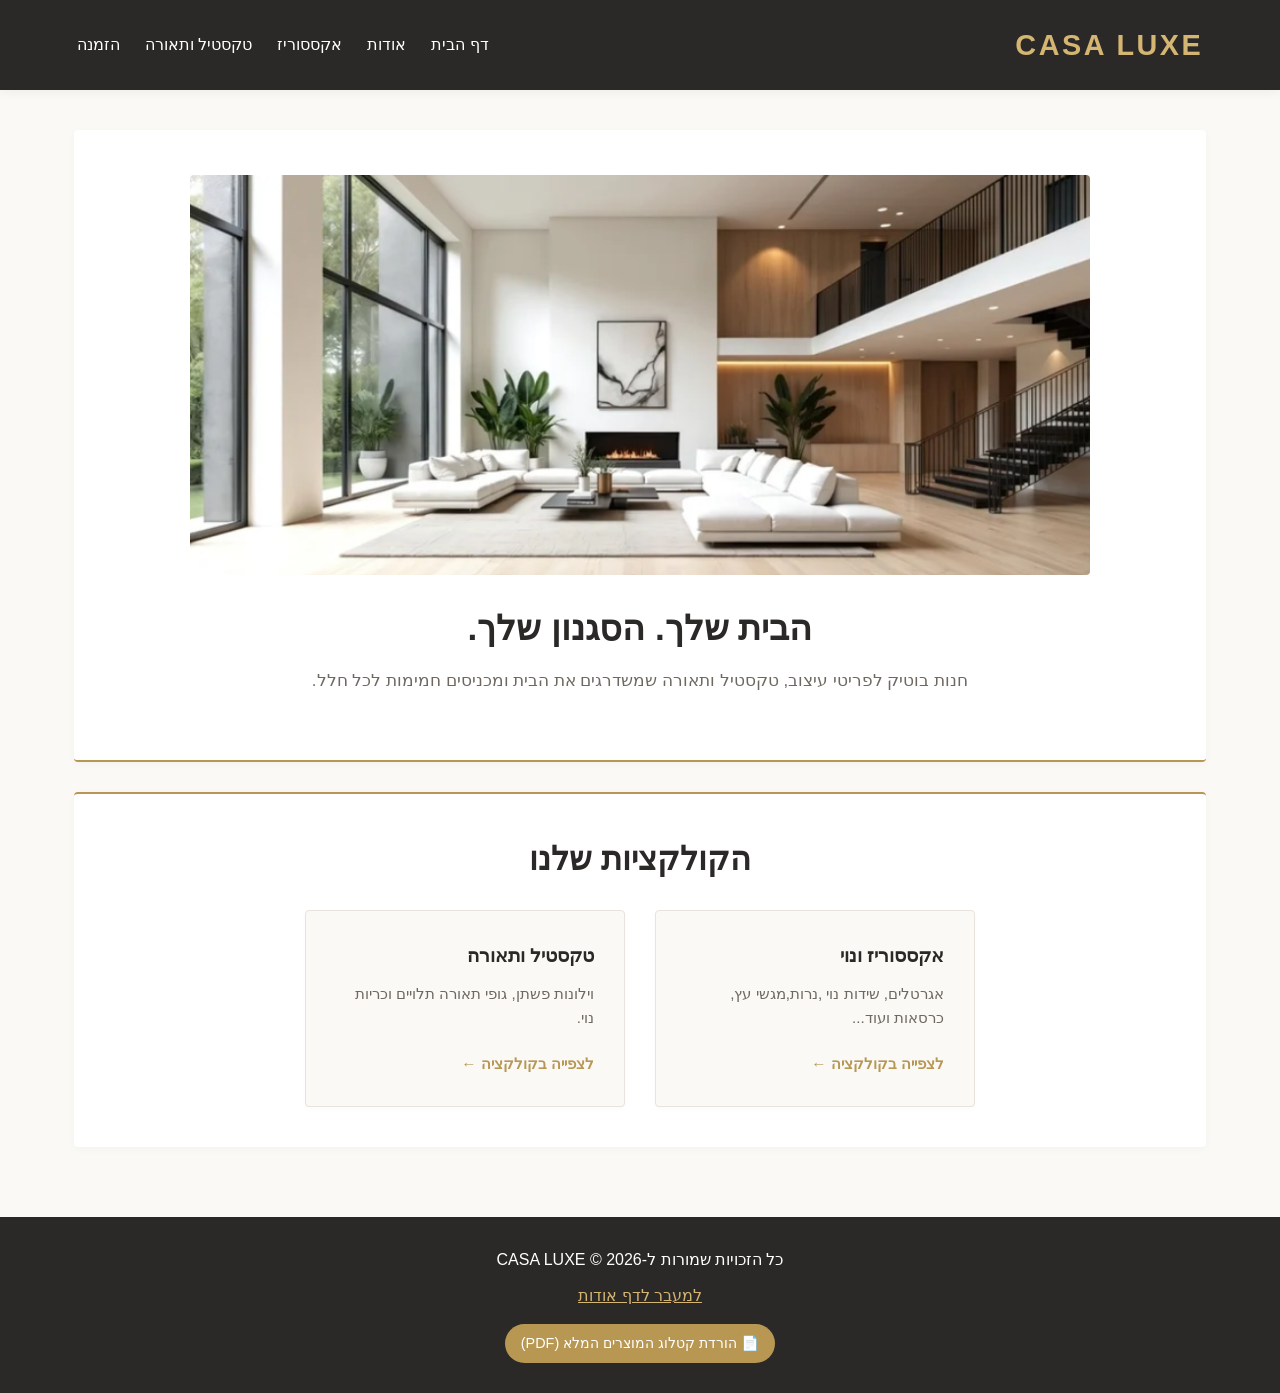
<file: index.html>
<!DOCTYPE html>
<html lang="he" dir="rtl">
<head>
    
    <meta charset="UTF-8">
    <meta name="viewport" content="width=device-width, initial-scale=1.0">
    <title>CASA LUXE - עיצוב הבית</title>
    <link rel="stylesheet" href="css/style.css">
    <link rel="icon" type="image/jpeg" href="assets/files/images/Icon.jpg" >

</head>
<body>
    <header>
        <div class="logo">
            <a href="index.html">CASA LUXE</a>
        </div>
      <button class="hamburger" id="hamburger-btn" aria-label="תפריט ניווט">
            <span></span>
            <span></span>
            <span></span>
        </button>
        <nav id="nav-menu" class="nav-menu">
            <ul>
                <li><a href="index.html">דף הבית</a></li>
                <li><a href="pages/about.html">אודות</a></li>
                <li><a href="pages/accessories.html">אקססוריז</a></li>
                <li><a href="pages/textile-lighting.html">טקסטיל ותאורה</a></li>
                <li><a href="pages/order.html">הזמנה</a></li>
            </ul>
        </nav>
    </header>

    <main>
       <section class="hero-banner">
    <div class="hero-image-container">
        <img src="assets/files/images/livingroom.png" alt="CASA LUXE עיצוב הבית" class="hero-img" usemap="#home-map">  
        <map name="home-map">
            <area shape="rect" coords="200,0,700,180" href="pages/textile-lighting.html" alt="טקסטיל ותאורה">
            <area shape="rect" coords="100,180,800,400" href="pages/accessories.html" alt="אקססוריז ונוי">
        </map>
    </div>
    <div class="hero-content">
        <h1>הבית שלך. הסגנון שלך.</h1>
        <p>חנות בוטיק לפריטי עיצוב, טקסטיל ותאורה שמשדרגים את הבית ומכניסים חמימות לכל חלל.</p>
    </div>
</section>

        <section class="featured-categories">
            <h2>הקולקציות שלנו</h2>
            <div class="categories-grid">
                <article class="category-card">
                    <h3>אקססוריז ונוי</h3>
                    <p>אגרטלים, שידות נוי ,נרות,מגשי עץ, כרסאות ועוד...</p>
                    <a href="pages/accessories.html" class="link-btn">לצפייה בקולקציה &larr;</a>
                </article>
                <article class="category-card">
                    <h3>טקסטיל ותאורה</h3>
                    <p>וילונות פשתן, גופי תאורה תלויים וכריות נוי.</p>
                    <a href="pages/textile-lighting.html" class="link-btn">לצפייה בקולקציה &larr;</a>
                </article>
            </div>
        </section>
    </main>
<footer>
        <p>כל הזכויות שמורות ל-CASA LUXE &copy; 2026</p>
        <p><a href="pages/about.html">למעבר לדף אודות</a></p>
        <p>
            <a href="assets/files/catelog.pdf" download target="_blank" class="catalog-link">📄 הורדת קטלוג המוצרים המלא (PDF)</a>
        </p>
    </footer>
<script>
        const hamburgerBtn = document.getElementById('hamburger-btn');
        const navMenu = document.getElementById('nav-menu');

        hamburgerBtn.addEventListener('click', () => {
            navMenu.classList.toggle('active');
        });
    </script>
</body>
</html>
</file>
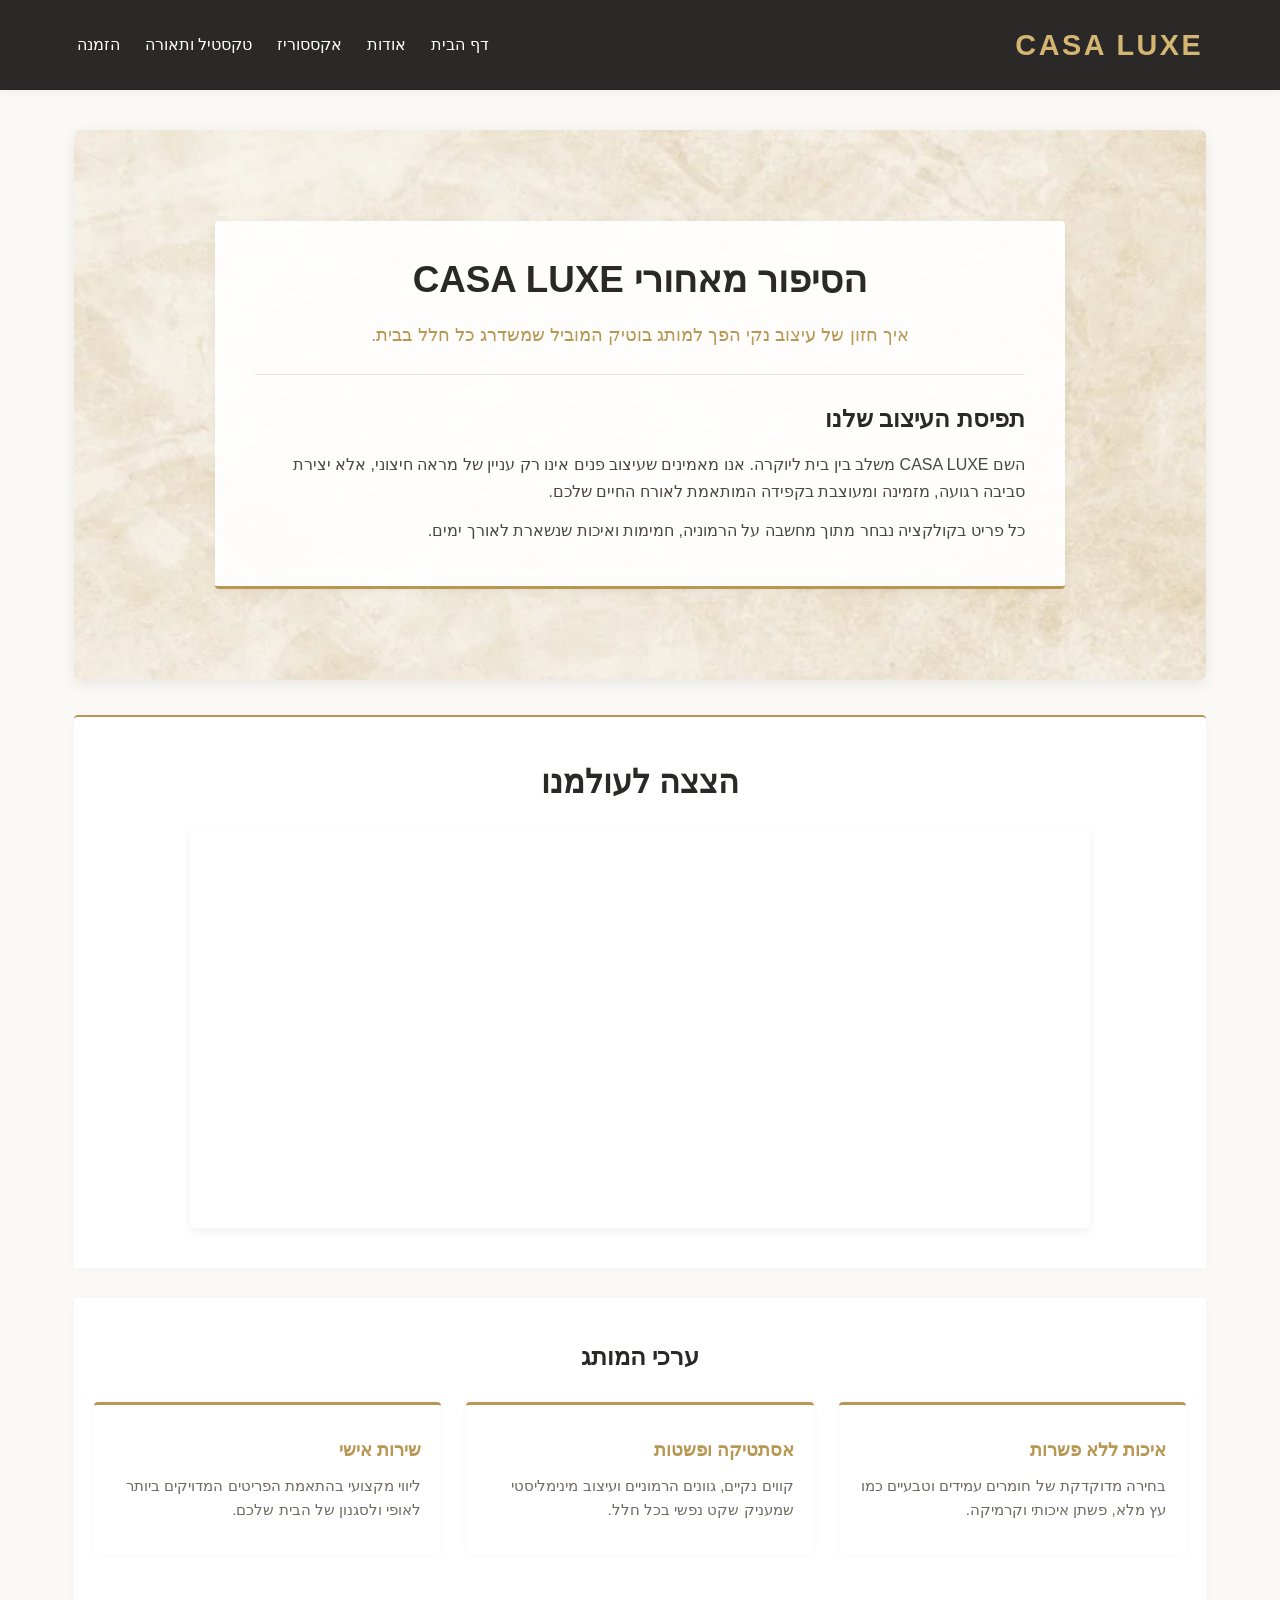
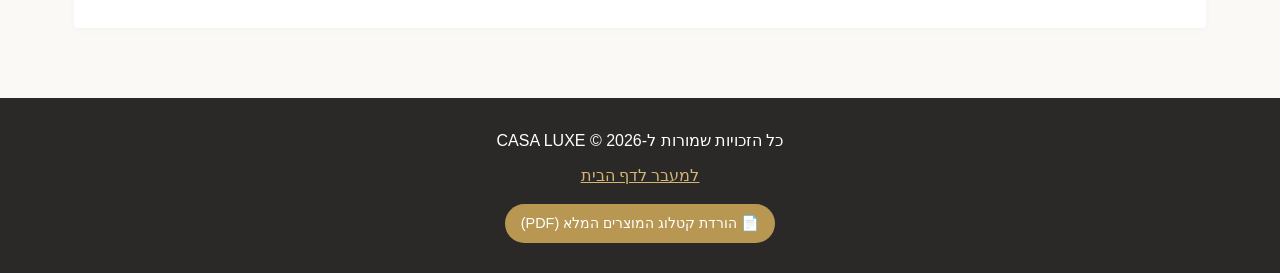
<file: pages/about.html>
<!DOCTYPE html>
<html lang="he" dir="rtl">
<head>
    <meta charset="UTF-8">
    <meta name="viewport" content="width=device-width, initial-scale=1.0">
    <title>CASA LUXE - אודות המותג</title>
    <link rel="stylesheet" href="../css/style.css">
    <link rel="stylesheet" href="../css/about.css">
    <link rel="icon" type="image/jpeg" href="../assets/files/images/Icon.jpg">
</head>
<body>

    <header>
        <div class="logo">
            <a href="../index.html">CASA LUXE</a>
        </div>
        <button class="hamburger" id="hamburger-btn" aria-label="תפריט ניווט">
            <span></span>
            <span></span>
            <span></span>
        </button>
        <nav id="nav-menu" class="nav-menu">
            <ul>
                <li><a href="../index.html">דף הבית</a></li>
                <li><a href="about.html">אודות</a></li>
                <li><a href="accessories.html">אקססוריז</a></li>
                <li><a href="textile-lighting.html">טקסטיל ותאורה</a></li>
                <li><a href="order.html">הזמנה</a></li>
            </ul>
        </nav>
    </header>

    <main>
        <section class="about-hero-bg">
            <div class="about-hero-overlay">
                <h1>הסיפור מאחורי CASA LUXE</h1>
                <p class="subtitle">איך חזון של עיצוב נקי הפך למותג בוטיק המוביל שמשדרג כל חלל בבית.</p>
                <div class="about-hero-text">
                    <h2>תפיסת העיצוב שלנו</h2>
                    <p>השם CASA LUXE משלב בין בית ליוקרה. אנו מאמינים שעיצוב פנים אינו רק עניין של מראה חיצוני, אלא יצירת סביבה רגועה, מזמינה ומעוצבת בקפידה המותאמת לאורח החיים שלכם.</p>
                    <p>כל פריט בקולקציה נבחר מתוך מחשבה על הרמוניה, חמימות ואיכות שנשארת לאורך ימים.</p>
                </div>
            </div>
        </section>

        <section class="about-video-section">
            <h2>הצצה לעולמנו</h2>
            <div class="about-video-container">
                <video autoplay muted loop playsinline class="about-vid">
                    <source src="../assets/files/video.mp4" type="video/mp4">
                </video>
            </div>
        </section>
        <section class="about-values-section">
            <h2>ערכי המותג</h2>
            <div class="values-grid">
                <article class="value-card">
                    <h3>איכות ללא פשרות</h3>
                    <p>בחירה מדוקדקת של חומרים עמידים וטבעיים כמו עץ מלא, פשתן איכותי וקרמיקה.</p>
                </article>
                <article class="value-card">
                    <h3>אסתטיקה ופשטות</h3>
                    <p>קווים נקיים, גוונים הרמוניים ועיצוב מינימליסטי שמעניק שקט נפשי בכל חלל.</p>
                </article>
                <article class="value-card">
                    <h3>שירות אישי</h3>
                    <p>ליווי מקצועי בהתאמת הפריטים המדויקים ביותר לאופי ולסגנון של הבית שלכם.</p>
                </article>
            </div>
        </section>
    </main>

   <footer>
        <p>כל הזכויות שמורות ל-CASA LUXE &copy; 2026</p>
        <p><a href="../index.html">למעבר לדף הבית</a></p>
        <p>
            <a href="../assets/files/catelog.pdf" download target="_blank" class="catalog-link">📄 הורדת קטלוג המוצרים המלא (PDF)</a>
        </p>
    </footer>
<script>
        const hamburgerBtn = document.getElementById('hamburger-btn');
        const navMenu = document.getElementById('nav-menu');

        hamburgerBtn.addEventListener('click', () => {
            navMenu.classList.toggle('active');
        });
    </script>
</body>
</html>
</file>
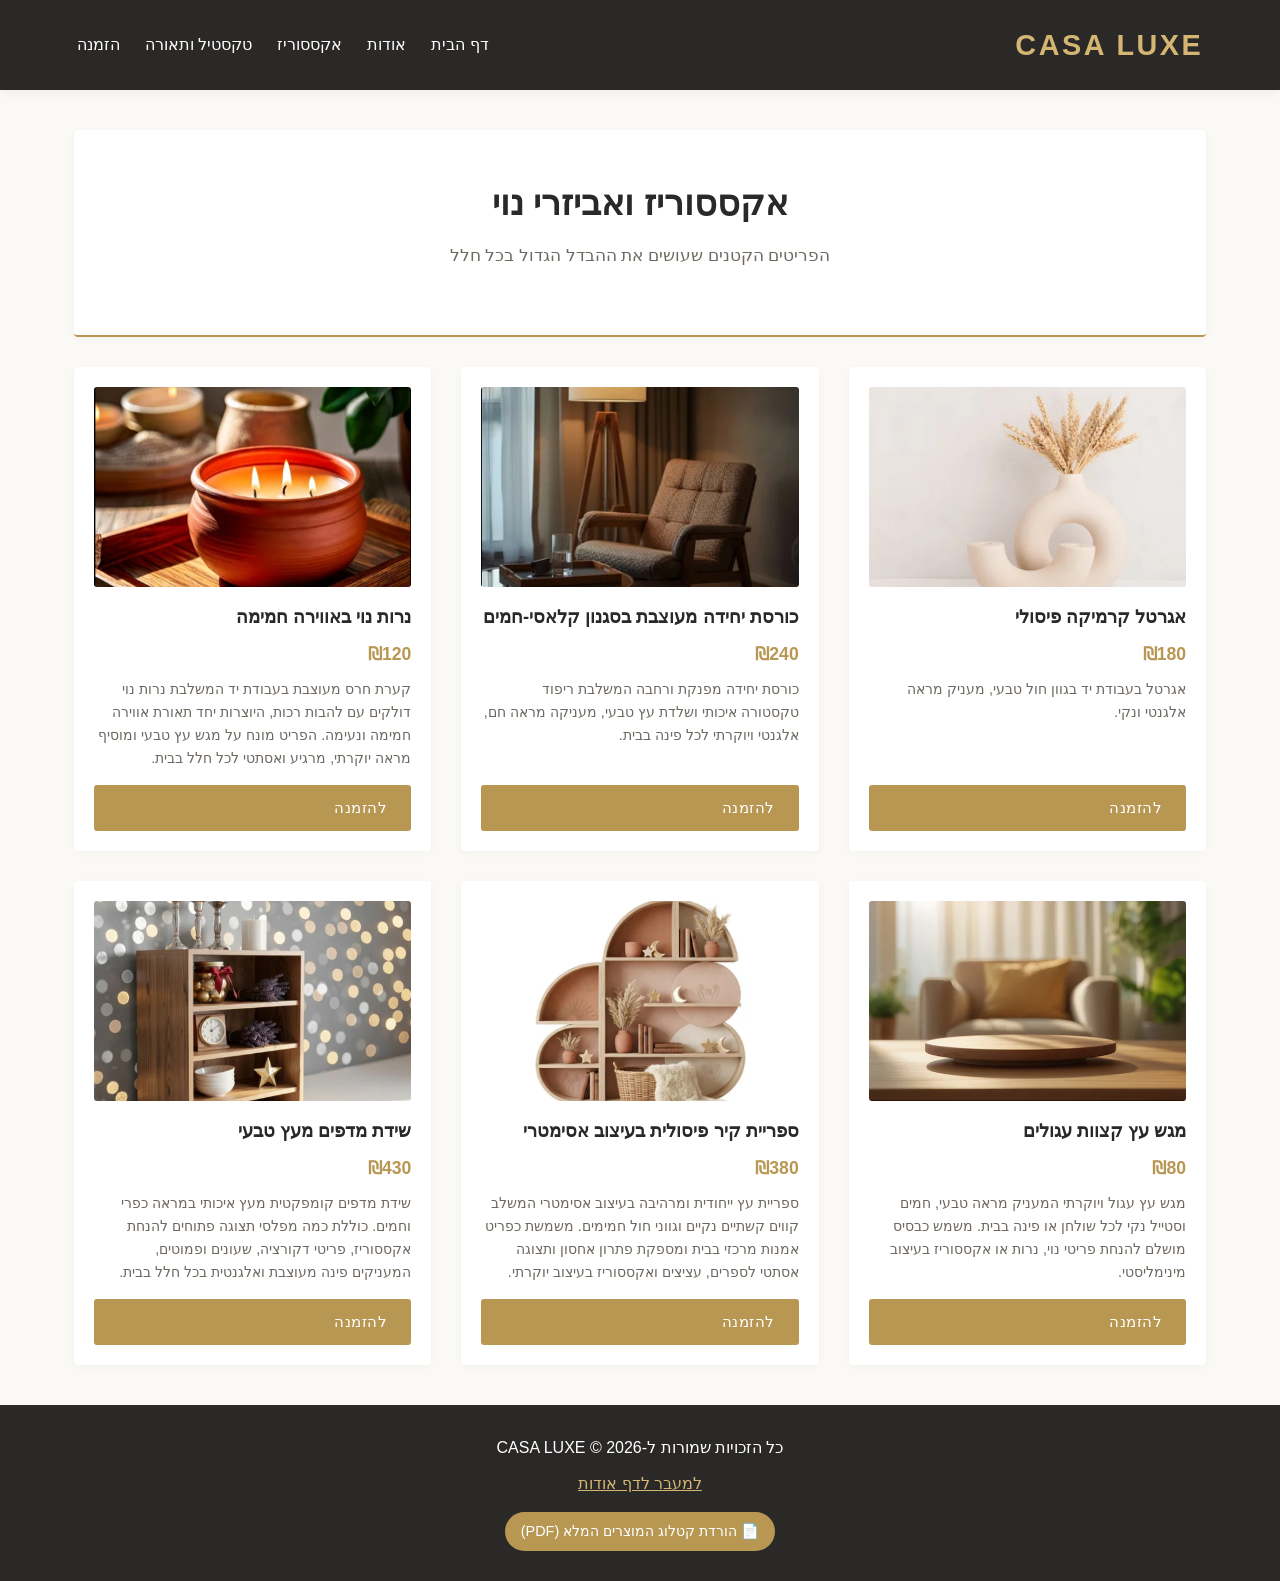
<file: pages/accessories.html>
<!DOCTYPE html>
<html lang="he" dir="rtl">
<head>
    <meta charset="UTF-8">
    <meta name="viewport" content="width=device-width, initial-scale=1.0">
    <title>CASA LUXE - אקססוריז ואביזרי נוי</title>
    <link rel="stylesheet" href="../css/style.css">
        <link rel="icon" type="image/jpeg" href="../assets/files/images/Icon.jpg">

</head>
<body>

    <header>
        <div class="logo">
            <a href="../index.html">CASA LUXE</a>
        </div>
        <button class="hamburger" id="hamburger-btn" aria-label="תפריט ניווט">
            <span></span>
            <span></span>
            <span></span>
        </button>
        <nav id="nav-menu" class="nav-menu">
            <ul>
                <li><a href="../index.html">דף הבית</a></li>
                <li><a href="about.html">אודות</a></li>
                <li><a href="accessories.html">אקססוריז</a></li>
                <li><a href="textile-lighting.html">טקסטיל ותאורה</a></li>
                <li><a href="order.html">הזמנה</a></li>
            </ul>
        </nav>
    </header>

    <main>
        <section class="page-title">
            <h1>אקססוריז ואביזרי נוי</h1>
            <p>הפריטים הקטנים שעושים את ההבדל הגדול בכל חלל</p>
        </section>

       

        <section class="products-grid">
            
            <article class="card">
                <img src="../assets/files/images/vase1.png"" alt="אגרטל קרמיקה פיסולי">
                <h3>אגרטל קרמיקה פיסולי</h3>
                <p class="price">₪180</p>
                <p class="description">אגרטל בעבודת יד בגוון חול טבעי, מעניק מראה אלגנטי ונקי.</p>
                <a href="order.html" class="btn">להזמנה</a>
            </article>

            <article class="card">
                <img src="../assets/files/images/armchair.png" alt="כורסת יחידה מעוצבת בסגנון קלאסי-חמים">
                <h3>כורסת יחידה מעוצבת בסגנון קלאסי-חמים</h3>
                <p class="price">₪240</p>
                <p class="description">כורסת יחידה מפנקת ורחבה המשלבת ריפוד טקסטורה איכותי ושלדת עץ טבעי, מעניקה מראה חם, אלגנטי ויוקרתי לכל פינה בבית.</p>
                <a href="order.html" class="btn">להזמנה</a>
            </article>

            <article class="card">
                <img src="../assets/files/images/Decorative candles.png" alt="נרות נוי באווירה חמימה">
                <h3>נרות נוי באווירה חמימה</h3>
                <p class="price">₪120</p>
                <p class="description">קערת חרס מעוצבת בעבודת יד המשלבת נרות נוי דולקים עם להבות רכות, היוצרות יחד תאורת אווירה חמימה ונעימה. הפריט מונח על מגש עץ טבעי ומוסיף מראה יוקרתי, מרגיע ואסתטי לכל חלל בבית.</p>
                <a href="order.html" class="btn">להזמנה</a>
            </article>

               <article class="card">
                <img src="../assets/files/images/Wooden tray.png" alt="מגש עץ קצוות עגולים">
                <h3>מגש עץ קצוות עגולים</h3>
                <p class="price">₪80</p>
                <p class="description">מגש עץ עגול ויוקרתי המעניק מראה טבעי, חמים וסטייל נקי לכל שולחן או פינה בבית. משמש כבסיס מושלם להנחת פריטי נוי, נרות או אקססוריז בעיצוב מינימליסטי.</p>
                <a href="order.html" class="btn">להזמנה</a>
            </article>

              <article class="card">
                <img src="../assets/files/images/Wall-mounted bookcase.png" alt="ספריית קיר פיסולית בעיצוב אסימטרי">
                <h3>ספריית קיר פיסולית בעיצוב אסימטרי</h3>
                <p class="price">₪380</p>
                <p class="description">ספריית עץ ייחודית ומרהיבה בעיצוב אסימטרי המשלב קווים קשתיים נקיים וגווני חול חמימים. משמשת כפריט אמנות מרכזי בבית ומספקת פתרון אחסון ותצוגה אסתטי לספרים, עציצים ואקססוריז בעיצוב יוקרתי.</p>
                <a href="order.html" class="btn">להזמנה</a>
            </article>
            
              <article class="card">
                <img src="../assets/files/images/Wooden Bookcase.png" alt="שידת מדפים מעץ טבעי">
                <h3>שידת מדפים מעץ טבעי</h3>
                <p class="price">₪430</p>
                <p class="description">שידת מדפים קומפקטית מעץ איכותי במראה כפרי וחמים. כוללת כמה מפלסי תצוגה פתוחים להנחת אקססוריז, פריטי דקורציה, שעונים ופמוטים, המעניקים פינה מעוצבת ואלגנטית בכל חלל בבית.</p>
                <a href="order.html" class="btn">להזמנה</a>
            </article>

        </section>
    </main>
<footer>
        <p>כל הזכויות שמורות ל-CASA LUXE &copy; 2026</p>
        <p><a href="about.html">למעבר לדף אודות</a></p>
        <p>
            <a href="../assets/files/catelog.pdf" download target="_blank" class="catalog-link">📄 הורדת קטלוג המוצרים המלא (PDF)</a>
        </p>
    </footer>
<script>
        const hamburgerBtn = document.getElementById('hamburger-btn');
        const navMenu = document.getElementById('nav-menu');

        hamburgerBtn.addEventListener('click', () => {
            navMenu.classList.toggle('active');
        });
    </script>
</body>
</html>
</file>
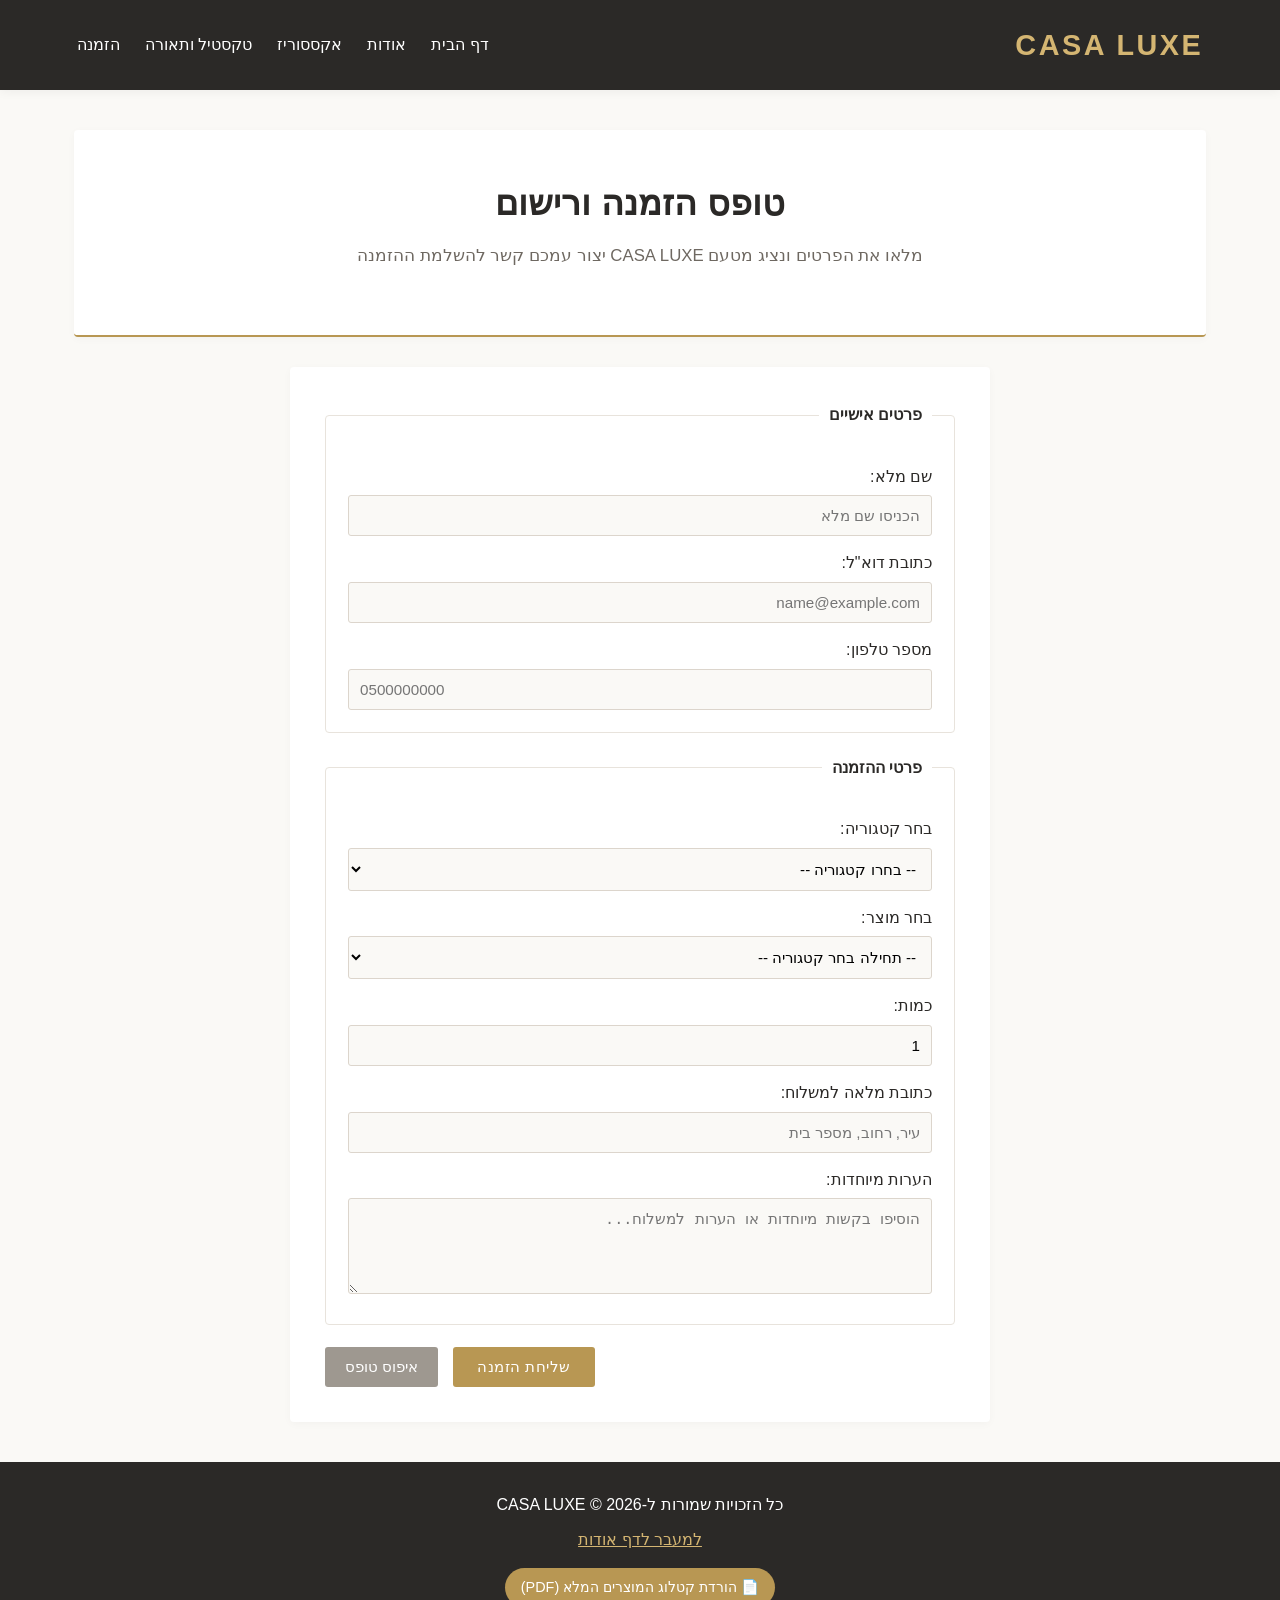
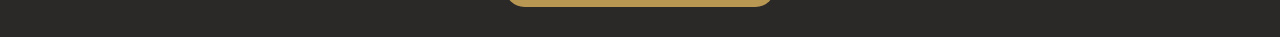
<file: pages/order.html>
<!DOCTYPE html>
<html lang="he" dir="rtl">
<head>
    <meta charset="UTF-8">
    <meta name="viewport" content="width=device-width, initial-scale=1.0">
    <title>CASA LUXE - טופס הזמנה</title>
    <link rel="stylesheet" href="../css/style.css">
    <link rel="icon" type="image/jpeg" href="../assets/files/images/Icon.jpg">
</head>
<body>

    <header>
        <div class="logo">
            <a href="../index.html">CASA LUXE</a>
        </div>
        <button class="hamburger" id="hamburger-btn" aria-label="תפריט ניווט">
            <span></span>
            <span></span>
            <span></span>
        </button>
        <nav id="nav-menu" class="nav-menu">
            <ul>
                <li><a href="../index.html">דף הבית</a></li>
                <li><a href="about.html">אודות</a></li>
                <li><a href="accessories.html">אקססוריז</a></li>
                <li><a href="textile-lighting.html">טקסטיל ותאורה</a></li>
                <li><a href="order.html">הזמנה</a></li>
            </ul>
        </nav>
    </header>

    <main>
        <section class="page-title">
            <h1>טופס הזמנה ורישום</h1>
            <p>מלאו את הפרטים ונציג מטעם CASA LUXE יצור עמכם קשר להשלמת ההזמנה</p>
        </section>

        <section class="form-section">
            <article class="form-article">
            <form action="success.html" method="GET">
                <fieldset>
                    <legend>פרטים אישיים</legend>
                    
                    <label for="fullname">שם מלא:</label>
                    <input type="text" id="fullname" name="fullname" required placeholder="הכניסו שם מלא" pattern="[א-תA-Za-z\s]{2,}" title="יש להזין אותיות בלבד (לפחות 2 תווים)">

                    <label for="email">כתובת דוא"ל:</label>
                    <input type="email" id="email" name="email" required placeholder="name@example.com" title="יש להזין כתובת אימייל תקינה באנגלית הכוללת @">

                    <label for="phone">מספר טלפון:</label>
                    <input type="tel" id="phone" name="phone" required placeholder="0500000000" pattern="0[0-9]{8,9}" title="יש להזין מספר טלפון תקין בן 9-10 ספרות המתחיל ב-0">
                </fieldset>

                <fieldset>
                    <legend>פרטי ההזמנה</legend>

                    <label for="category">בחר קטגוריה:</label>
                    <select id="category" name="category" required onchange="filterProducts()">
                        <option value="">-- בחרו קטגוריה --</option>
                        <option value="accessories">אקססוריז ואביזרי נוי</option>
                        <option value="textile">טקסטיל ותאורה</option>
                    </select>

                    <label for="item">בחר מוצר:</label>
                    <select id="item" name="item" required>
                        <option value="">-- תחילה בחר קטגוריה --</option>
                    </select>

                    <label for="quantity">כמות:</label>
                    <input type="number" id="quantity" name="quantity" min="1" max="20" value="1" required title="הכמות חייבת להיות בין 1 ל-20">

                    <label for="address">כתובת מלאה למשלוח:</label>
                    <input type="text" id="address" name="address" required placeholder="עיר, רחוב, מספר בית">

                    <label for="notes">הערות מיוחדות:</label>
                    <textarea id="notes" name="notes" rows="4" placeholder="הוסיפו בקשות מיוחדות או הערות למשלוח..."></textarea>
                </fieldset>

                <div class="form-buttons">
                    <button type="submit" class="btn">שליחת הזמנה</button>
                    <button type="reset" class="btn-reset">איפוס טופס</button>
                </div>
            </form>
            </article>
        </section>
    </main>

   <footer>
        <p>כל הזכויות שמורות ל-CASA LUXE &copy; 2026</p>
        <p><a href="about.html">למעבר לדף אודות</a></p>
        <p>
            <a href="../assets/files/catelog.pdf" download target="_blank" class="catalog-link">📄 הורדת קטלוג המוצרים המלא (PDF)</a>
        </p>
    </footer>

    <script>
        function filterProducts() {
            const categorySelect = document.getElementById('category');
            const itemSelect = document.getElementById('item');
            const selectedCategory = categorySelect.value;

            itemSelect.innerHTML = '<option value="">-- בחר מוצר --</option>';

            if (selectedCategory === 'textile') {
                const products = [
                    'כרית נוי מבד פשתן',
                    'שמיכה מפנקת',
                    'מנורת שולחן מברזל מוזהב',
                    'גופי תאורה תלויים בעיצוב כדורי יוקרתי',

                    'מראה דקורטיבית בעיצוב נורדי- מינמליסטי',
                    'וילון פשתן אוורירי בעיצוב כפרי- יוקרתי'
                ];
                products.forEach(product => {
                    const opt = document.createElement('option');
                    opt.value = product;
                    opt.textContent = product;
                    itemSelect.appendChild(opt);
                });
            } else if (selectedCategory === 'accessories') {
                const products = [
                    'אגרטל קרמיקה פיסולי',
                   'כורסת יחידה מעוצבת בסגנון קלאסי- חמים',
                    'נרות נוי באווירה חמימה',
                    'מגשי עץ קצוות עגולים',
                    'ספריית קיר פיסולית בעיצוב אסימטרי',
                    'שידת מדפים מעץ טבעי'
                ];
                products.forEach(product => {
                    const opt = document.createElement('option');
                    opt.value = product;
                    opt.textContent = product;
                    itemSelect.appendChild(opt);
                });
            }
        }
    </script>
    <script>
        const hamburgerBtn = document.getElementById('hamburger-btn');
        const navMenu = document.getElementById('nav-menu');

        hamburgerBtn.addEventListener('click', () => {
            navMenu.classList.toggle('active');
        });
    </script>
</body>
</html>
</file>
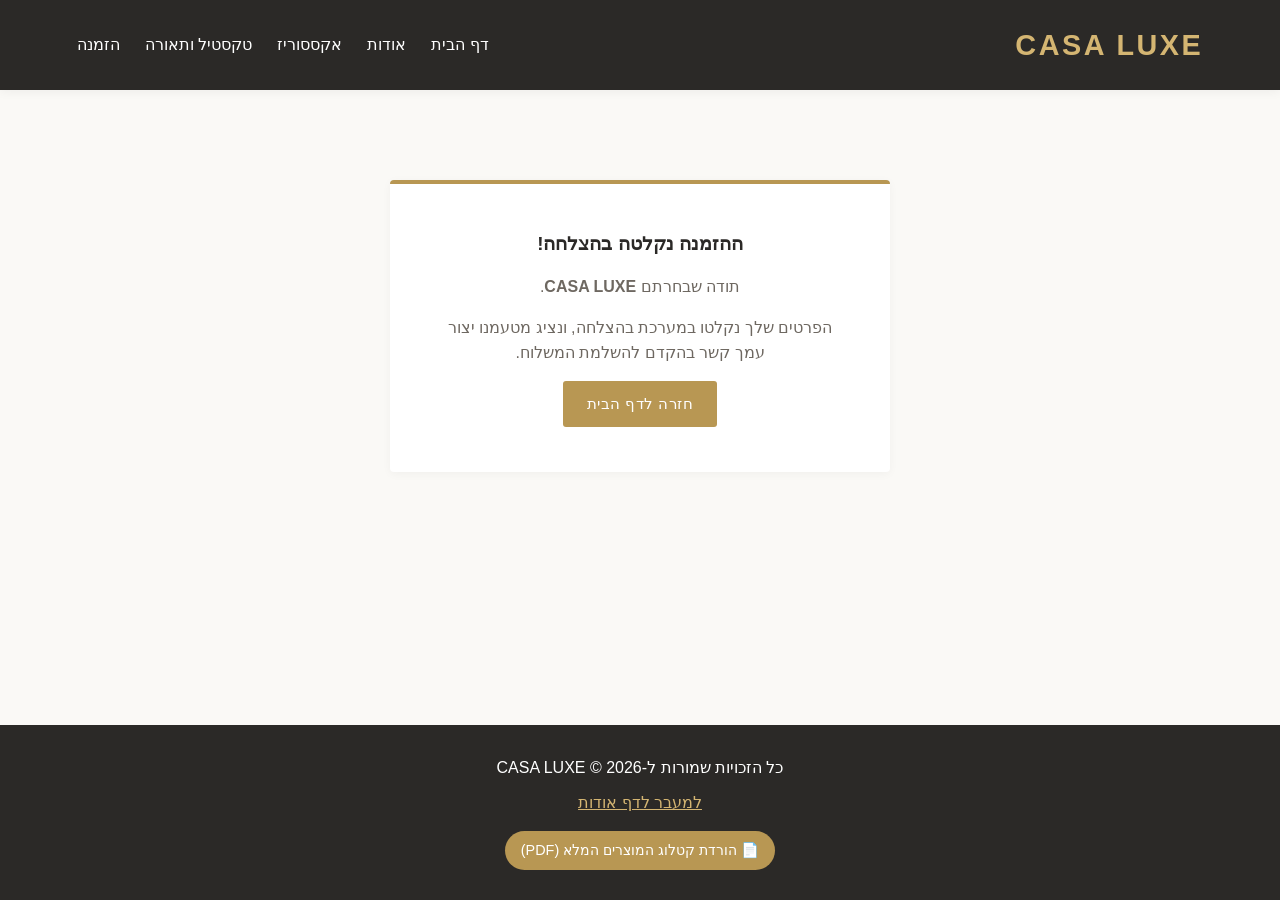
<file: pages/success.html>
<!DOCTYPE html>
<html lang="he" dir="rtl">
<head>
    <meta charset="UTF-8">
    <meta name="viewport" content="width=device-width, initial-scale=1.0">
    <title>CASA LUXE - אישור הזמנה</title>
    <link rel="stylesheet" href="../css/style.css">
    <link rel="icon" type="image/jpeg" href="../assets/files/images/Icon.jpg">
</head>
<body>

    <header>
        <div class="logo">
            <a href="../index.html">CASA LUXE</a>
        </div>
         <button class="hamburger" id="hamburger-btn" aria-label="תפריט ניווט">
            <span></span>
            <span></span>
            <span></span>
        </button>
        <nav id="nav-menu" class="nav-menu">
            <ul>
                <li><a href="../index.html">דף הבית</a></li>
                <li><a href="about.html">אודות</a></li>
                <li><a href="accessories.html">אקססוריז</a></li>
                <li><a href="textile-lighting.html">טקסטיל ותאורה</a></li>
                <li><a href="order.html">הזמנה</a></li>
            </ul>
        </nav>
    </header>

    <main>
        <section class="success-section">
            <article class="success-box">
                <h1>ההזמנה נקלטה בהצלחה!</h1>
                <p>תודה שבחרתם <strong>CASA LUXE</strong>.</p>
                <p>הפרטים שלך נקלטו במערכת בהצלחה, ונציג מטעמנו יצור עמך קשר בהקדם להשלמת המשלוח.</p>
                <a href="../index.html" class="btn">חזרה לדף הבית</a>
            </article>
        </section>
    </main>

   <footer>
        <p>כל הזכויות שמורות ל-CASA LUXE &copy; 2026</p>
        <p><a href="about.html">למעבר לדף אודות</a></p>
        <p>
            <a href="../assets/files/catelog.pdf" download target="_blank" class="catalog-link">📄 הורדת קטלוג המוצרים המלא (PDF)</a>
        </p>
    </footer>
 <script>
        const hamburgerBtn = document.getElementById('hamburger-btn');
        const navMenu = document.getElementById('nav-menu');

        hamburgerBtn.addEventListener('click', () => {
            navMenu.classList.toggle('active');
        });
    </script>
</body>
</html>
</file>
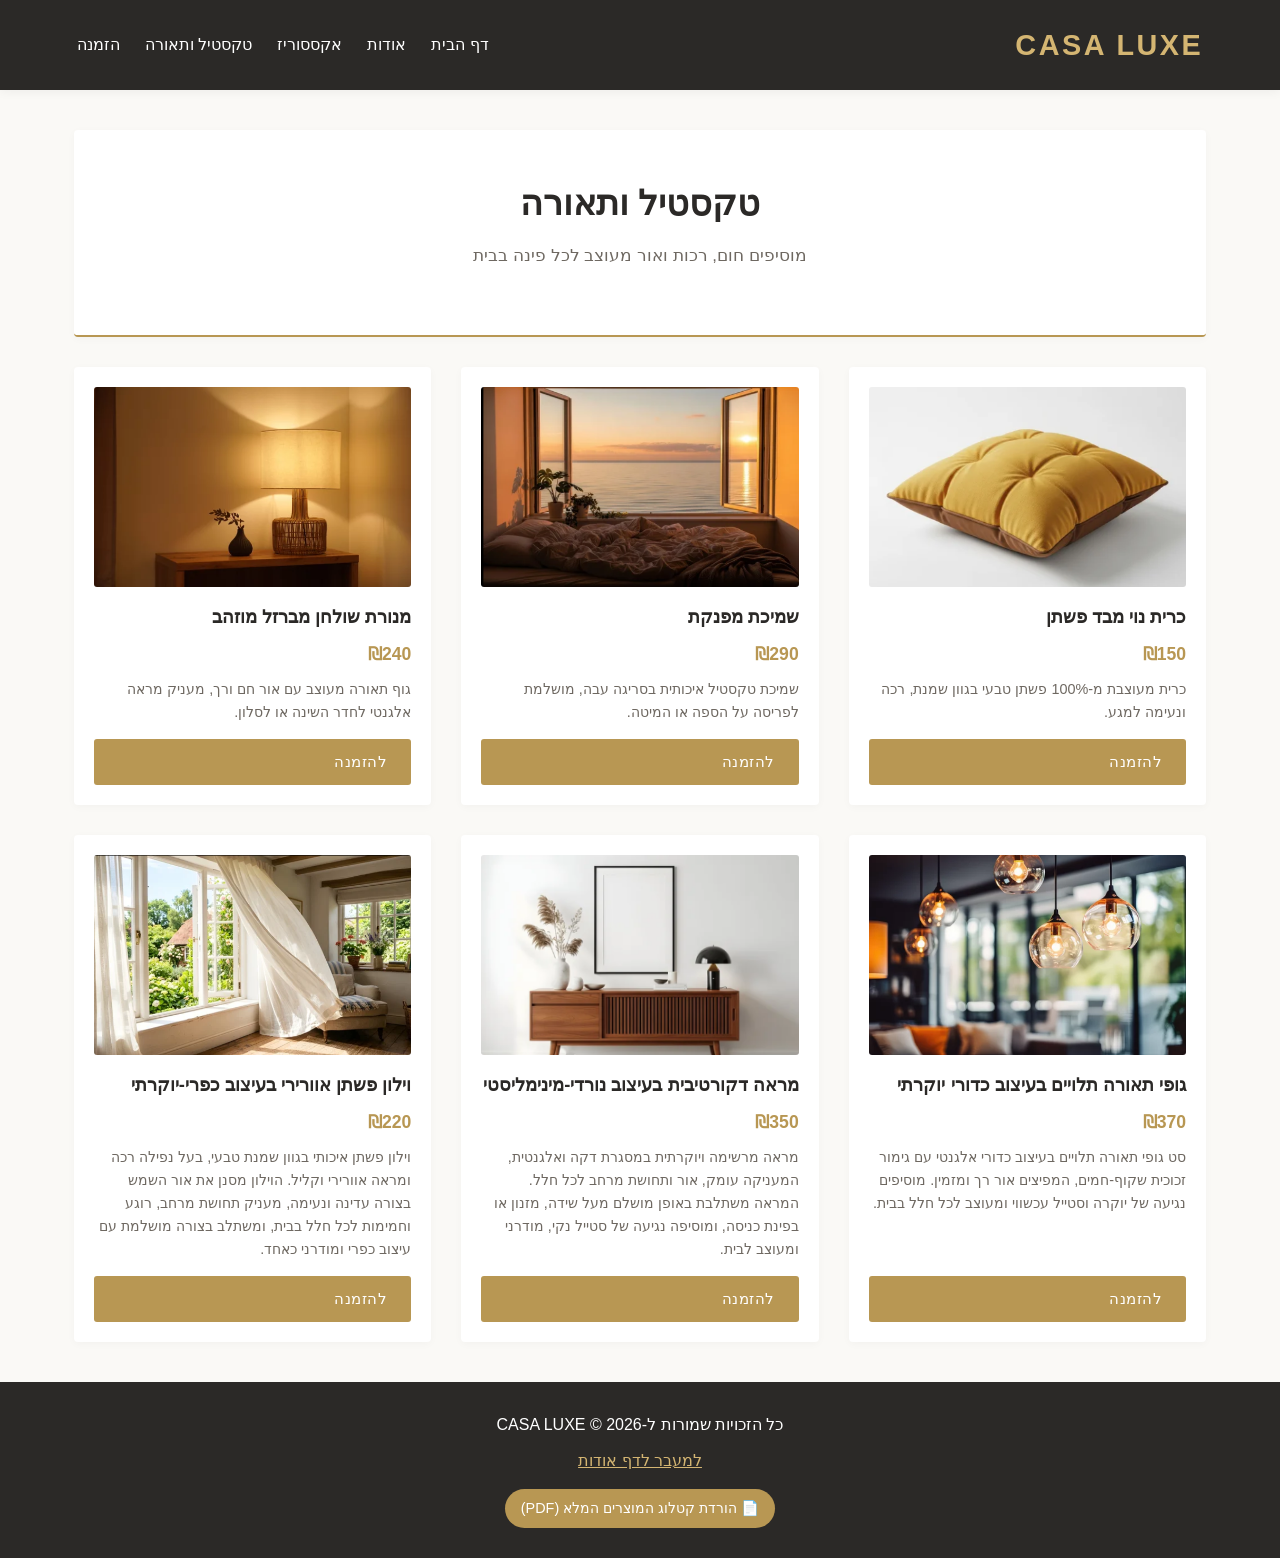
<file: pages/textile-lighting.html>
<!DOCTYPE html>
<html lang="he" dir="rtl">
<head>
    <meta charset="UTF-8">
    <meta name="viewport" content="width=device-width, initial-scale=1.0">
    <title>CASA LUXE - טקסטיל ותאורה</title>
    <link rel="stylesheet" href="../css/style.css">
    <link rel="icon" type="image/jpeg" href="../assets/files/images/Icon.jpg">
</head>
<body>

    <header>
        <div class="logo">
            <a href="../index.html">CASA LUXE</a>
        </div>
        <button class="hamburger" id="hamburger-btn" aria-label="תפריט ניווט">
            <span></span>
            <span></span>
            <span></span>
        </button>
        <nav id="nav-menu" class="nav-menu">
            <ul>
                <li><a href="../index.html">דף הבית</a></li>
                <li><a href="about.html">אודות</a></li>
                <li><a href="accessories.html">אקססוריז</a></li>
                <li><a href="textile-lighting.html">טקסטיל ותאורה</a></li>
                <li><a href="order.html">הזמנה</a></li>
            </ul>
        </nav>
    </header>

    <main>
        <section class="page-title">
            <h1>טקסטיל ותאורה</h1>
            <p>מוסיפים חום, רכות ואור מעוצב לכל פינה בבית</p>
        </section>

        <section class="products-grid">
            
            <article class="card">
                <img src="../assets/files/images/Decorative pillow.png" alt="כרית נוי מבד פשתן">
                <h3>כרית נוי מבד פשתן</h3>
                <p class="price">₪150</p>
                <p class="description">כרית מעוצבת מ-100% פשתן טבעי בגוון שמנת, רכה ונעימה למגע.</p>
                <a href="order.html" class="btn">להזמנה</a>
            </article>

            <article class="card">
                <img src="../assets/files/images/A cozy blanket.png" alt="שמיכת מפנקת">
                <h3>שמיכת מפנקת</h3>
                <p class="price">₪290</p>
                <p class="description">שמיכת טקסטיל איכותית בסריגה עבה, מושלמת לפריסה על הספה או המיטה.</p>
                <a href="order.html" class="btn">להזמנה</a>
            </article>

            <article class="card">
                <img src="../assets/files/images/Table lamp.png" alt="מנורת שולחן מברזל מוזהב">
                <h3>מנורת שולחן מברזל מוזהב</h3>
                <p class="price">₪240</p>
                <p class="description">גוף תאורה מעוצב עם אור חם ורך, מעניק מראה אלגנטי לחדר השינה או לסלון.</p>
                <a href="order.html" class="btn">להזמנה</a>
            </article>

               <article class="card">
                <img src="../assets/files/images/lighting.png" alt="גופי תאורה תלויים בעיצוב כדורי יוקרתי">
                <h3>גופי תאורה תלויים בעיצוב כדורי יוקרתי</h3>
                <p class="price">₪370</p>
                <p class="description">סט גופי תאורה תלויים בעיצוב כדורי אלגנטי עם גימור זכוכית שקוף-חמים, המפיצים אור רך ומזמין. מוסיפים נגיעה של יוקרה וסטייל עכשווי ומעוצב לכל חלל בבית.</p>
                <a href="order.html" class="btn">להזמנה</a>
            </article>
                <article class="card">
                <img src="../assets/files/images/Mirrored chest of drawers.png" alt="מראה דקורטיבית בעיצוב נורדי-מינימליסטי">
                <h3>מראה דקורטיבית בעיצוב נורדי-מינימליסטי</h3>
                <p class="price">₪350</p>
                <p class="description">מראה מרשימה ויוקרתית במסגרת דקה ואלגנטית, המעניקה עומק, אור ותחושת מרחב לכל חלל. המראה משתלבת באופן מושלם מעל שידה, מזנון או בפינת כניסה, ומוסיפה נגיעה של סטייל נקי, מודרני ומעוצב לבית.</p>
                <a href="order.html" class="btn">להזמנה</a>
            </article>
         <article class="card">
                <img src="../assets/files/images/curtain home.png" alt="וילון פשתן אוורירי בעיצוב כפרי-יוקרתי">
                <h3>וילון פשתן אוורירי בעיצוב כפרי-יוקרתי</h3>
                <p class="price">₪220</p>
                <p class="description">וילון פשתן איכותי בגוון שמנת טבעי, בעל נפילה רכה ומראה אוורירי וקליל. הוילון מסנן את אור השמש בצורה עדינה ונעימה, מעניק תחושת מרחב, רוגע וחמימות לכל חלל בבית, ומשתלב בצורה מושלמת עם עיצוב כפרי ומודרני כאחד.</p>
                <a href="order.html" class="btn">להזמנה</a>
            </article>

        </section>
    </main>
<footer>
        <p>כל הזכויות שמורות ל-CASA LUXE &copy; 2026</p>
        <p><a href="about.html">למעבר לדף אודות</a></p>
        <p>
            <a href="../assets/files/catelog.pdf" download target="_blank" class="catalog-link">📄 הורדת קטלוג המוצרים המלא (PDF)</a>
        </p>
    </footer>
<script>
        const hamburgerBtn = document.getElementById('hamburger-btn');
        const navMenu = document.getElementById('nav-menu');

        hamburgerBtn.addEventListener('click', () => {
            navMenu.classList.toggle('active');
        });
    </script>
</body>
</html>
</file>
<file: css/style.css>
:root {
    --primary-color: #b89753;
    --dark-bg: #2b2927;
    --light-bg: #faf9f6;
    --accent-gold: #d4b572;
    --text-muted: #6e6861;
    --shadow-light:#ffffff;
}

* {
    box-sizing: border-box;
    margin: 0;
    padding: 0;
}

body {
    font-family: 'Segoe UI', Tahoma, Geneva, Verdana, sans-serif;
    background-color: var(--light-bg); 
    color: var(--dark-bg); 
    line-height: 1.6;
    display: flex;
    flex-direction: column;
    min-height: 100vh;
}

main {
    flex: 1;
    width: 90%;
    max-width: 1200px;
    margin: 30px auto;
    padding: 10px;
}

header {
    display: flex;
    justify-content: space-between;
    align-items: center;
    background-color: var(--dark-bg); 
    color:var(--shadow-light);
    padding: 22px 6%;
    box-shadow: 0 2px 10px rgba(0, 0, 0, 0.05);
}

header .logo a {
    color: var(--accent-gold); 
    font-size: 1.8rem;
    font-weight: bold;
    text-decoration: none;
    letter-spacing: 2.5px;
}

nav ul {
    display: flex;
    list-style: none;
    gap: 25px;
}

nav a {
    color:var(--shadow-light);
    text-decoration: none;
    font-size: 1rem;
    transition: color 0.3s ease;
}

nav a:hover {
    color: var(--accent-gold);
}

footer {
    display: flex;
    flex-direction: column;
    align-items: center;
    justify-content: center;
    background-color: var(--dark-bg);
    color: var(--shadow-light);
    padding: 30px;
    margin-top: auto;
    gap: 10px;
}

footer a {
    color: var(--accent-gold);
    text-decoration: underline;
}

footer a:hover {
    color:var(--shadow-light);
}
footer .catalog-link {
    display: inline-block;
    background-color: var(--primary-color);
    color:var(--shadow-light);
    padding: 8px 16px;
    border-radius: 20px;
    text-decoration: none;
    font-size: 0.9rem;
    margin-top: 5px;
    transition: background-color 0.3s ease, transform 0.2s ease;
}

footer .catalog-link:hover {
    background-color: #a08143;
    color:var(--shadow-light);
    transform: translateY(-2px);
}

.btn {
    display: inline-block;
    background-color: var(--primary-color); 
    color:var(--shadow-light);
    padding: 11px 24px;
    text-decoration: none;
    border-radius: 3px;
    border: none;
    cursor: pointer;
    font-size: 0.95rem;
    letter-spacing: 0.5px;
    transition: background-color 0.3s ease, transform 0.2s ease;
}

.btn:hover {
    background-color: #a08143;
    transform: translateY(-2px);
}

.btn-secondary {
    background-color: var(--dark-bg);
    color:var(--shadow-light);
}

.btn-secondary:hover {
    background-color: #444;
}

.btn-reset {
    background-color: #9e9890;
    color: var(--shadow-light);
    padding: 11px 20px;
    border-radius: 3px;
    border: none;
    cursor: pointer;
    font-size: 0.95rem;
    transition: background-color 0.3s ease;
}

.btn-reset:hover {
    background-color: #7d776f;
}

.hero-banner, .page-title, .banner-section {
    background-color:var(--shadow-light);
    padding: 45px 20px;
    text-align: center;
    border-radius: 4px;
    margin-bottom: 30px;
    box-shadow: 0 2px 8px rgba(0, 0, 0, 0.03);
    border-bottom: 2px solid var(--primary-color);
}

.hero-banner {
    display: flex;
    flex-direction: column;
    align-items: center;
}

.hero-image-container {
    width: 100%;
    max-width: 900px;
    margin: 0 auto 25px auto;
    overflow: hidden;
    border-radius: 4px;
}

.hero-img {
    width: 100%;
    height: 400px;
    object-fit: cover;
    display: block;
}

.hero-content {
    max-width: 700px;
    margin: 0 auto;
}

.hero-banner h1, .page-title h1 {
    font-size: 2.2rem;
    color: var(--dark-bg);
    margin-bottom: 12px;
    font-weight: 600;
}

.hero-banner p, .page-title p {
    font-size: 1.05rem;
    color:var(--text-muted);
    margin-bottom: 20px;
}

.hero-buttons {
    display: flex;
    justify-content: center;
    gap: 15px;
    flex-wrap: wrap;
    margin-top: 15px;
}

.featured-categories {
    padding: 40px 20px;
    text-align: center;
    background-color:var(--shadow-light);
    border-radius: 4px;
    margin-bottom: 30px;
    box-shadow: 0 2px 8px rgba(0, 0, 0, 0.03);
    border-top: 2px solid var(--primary-color);
}

.featured-categories h2 {
    font-size: 2rem;
    margin-bottom: 25px;
    color: var(--dark-bg);
    font-weight: 600;
}

.categories-grid {
    display: grid;
    grid-template-columns: repeat(2, 320px);
    gap: 30px;
    justify-content: center;
}

.category-card {
    background-color: var(--light-bg);
    border: 1px solid #e8e3dc;
    padding: 30px;
    border-radius: 4px;
    text-align: right;
    box-shadow: 0 2px 6px rgba(0,0,0,0.02);
    transition: transform 0.3s ease;
}

.category-card:hover {
    transform: translateY(-3px);
}

.category-card h3 {
    color: var(--dark-bg);
    margin-bottom: 10px;
    font-size: 1.2rem;
}

.category-card p {
    color:var(--text-muted);
    font-size: 0.95rem;
    margin-bottom: 20px;
}

.link-btn {
    color: var(--primary-color);
    text-decoration: none;
    font-weight: bold;
    font-size: 0.95rem;
    transition: color 0.3s ease;
}

.link-btn:hover {
    color: var(--dark-bg);
}

.filter-list {
    display: flex;
    justify-content: center;
    list-style: none;
    gap: 15px;
    margin-bottom: 30px;
}

.filter-list a {
    text-decoration: none;
    color: var(--dark-bg);
    padding: 7px 16px;
    background-color:var(--shadow-light);
    border: 1px solid #dcd5cc;
    border-radius: 20px;
    font-size: 0.9rem;
    transition: all 0.3s ease;
}

.filter-list a:hover {
    background-color: var(--dark-bg);
    color:var(--shadow-light);
    border-color: var(--dark-bg);
}

.products-grid {
    display: grid;
    grid-template-columns: repeat(auto-fit, minmax(300px, 1fr));
    gap: 30px;
}

.card {
    background-color:var(--shadow-light);
    padding: 20px;
    border-radius: 4px;
    box-shadow: 0 2px 8px rgba(0, 0, 0, 0.03);
    display: flex;
    flex-direction: column;
    justify-content: space-between;
    transition: transform 0.3s ease, box-shadow 0.3s ease;
}

.card:hover {
    transform: translateY(-4px);
    box-shadow: 0 6px 15px rgba(0, 0, 0, 0.06);
}

.card img {
    width: 100%;
    height: 200px;
    object-fit: cover;
    border-radius: 3px;
    margin-bottom: 15px;
}

.card h3 {
    color: var(--dark-bg);
    margin-bottom: 8px;
    font-size: 1.15rem;
}

.card .price {
    font-weight: bold;
    color: var(--primary-color);
    font-size: 1.1rem;
    margin-bottom: 10px;
}

.card .description {
    font-size: 0.9rem;
    color:var(--text-muted);
    margin-bottom: 15px;
    flex: 1;
}

.form-section {
    background-color:var(--shadow-light);
    padding: 35px;
    border-radius: 4px;
    box-shadow: 0 2px 8px rgba(0, 0, 0, 0.03);
    max-width: 700px;
    margin: 0 auto;
}

fieldset {
    border: 1px solid #e8e3dc;
    border-radius: 4px;
    padding: 22px;
    margin-bottom: 22px;
}

legend {
    padding: 0 10px;
    font-weight: bold;
    color: var(--dark-bg);
}

label {
    display: block;
    margin-top: 14px;
    margin-bottom: 6px;
    font-weight: 500;
    color: var(--dark-bg);
}

input[type="text"],
input[type="email"],
input[type="tel"],
input[type="number"],
select,
textarea {
    width: 100%;
    padding: 11px;
    border: 1px solid #dcd5cc;
    border-radius: 3px;
    font-size: 0.95rem;
    background-color: var(--light-bg);
}

.form-buttons {
    display: flex;
    gap: 15px;
    justify-content: flex-end;
    margin-top: 20px;
}

.success-section {
    display: flex;
    justify-content: center;
    align-items: center;
    padding: 50px 0;
}

.success-box {
    background-color:var(--shadow-light);
    padding: 45px;
    text-align: center;
    border-radius: 4px;
    box-shadow: 0 2px 10px rgba(0, 0, 0, 0.04);
    max-width: 500px;
    border-top: 4px solid var(--primary-color);
}

.success-box h1 {
    color: var(--dark-bg);
    margin-bottom: 15px;
}

.success-box p {
    margin-bottom: 15px;
    color: var(--text-muted);
}

.hamburger {
    display: none;
    background: none;
    border: none;
    cursor: pointer;
    flex-direction: column;
    gap: 5px;
    padding: 5px;
}

.hamburger span {
    display: block;
    width: 25px;
    height: 3px;
    background-color: var(--accent-gold);
    border-radius: 2px;
    transition: 0.3s ease;
}

@media (max-width: 768px) {
    .hamburger {
        display: flex;
    }

    header {
        flex-direction: column;
        gap: 15px;
    }

   .nav-menu ul {
        display: none;
        flex-direction: column;
        width: 100%;
        text-align: center;
        gap: 10px;
        padding-top: 10px;
    }

    nav.active ul, .nav-menu.active ul {
        display: flex;
    }

    .categories-grid {
        grid-template-columns: 1fr;
    }

    .styles-container, .values-grid {
        grid-template-columns: 1fr;
    }

    .form-buttons {
        flex-direction: column;
    }

    .btn, .btn-reset {
        width: 100%;
        text-align: center;
    }

    .about-hero-overlay {
        padding: 30px 20px;
        margin: 20px;
    }
}


nav ul li:focus-within {
    background-color: #383533;
    border-radius: 4px;
    transition: background-color 0.3s ease;
}

@keyframes fadeInUp {
    from {
        opacity: 0;
        transform: translateY(20px);
    }
    to {
        opacity: 1;
        transform: translateY(0);
    }
}

.card, .category-card, .style-card, .value-card {
    animation: fadeInUp 0.8s ease-out;
}
</file>
<file: css/about.css>
.about-hero-bg {
    background-image: url('../assets/files/images/about.png');
    background-size: cover;
    background-position: center;
    background-repeat: no-repeat;
    border-radius: 6px;
    margin-bottom: 35px;
    position: relative;
    overflow: hidden;
    box-shadow: 0 4px 15px rgba(0, 0, 0, 0.08);
    min-height: 550px; 
    display: flex;
    align-items: center;
    justify-content: center;
    padding: 40px 20px;
}

.about-hero-overlay {
    background: rgba(255, 255, 255, 0.92); 
    padding: 30px 40px;
    text-align: center;
    max-width: 850px;
    margin: 40px auto;
    border-radius: 4px;
    box-shadow: 0 2px 10px rgba(0, 0, 0, 0.05);
    border-bottom: 3px solid var(--primary-color);
}

.about-hero-overlay h1 {
    font-size: 2.3rem;
    color: var(--dark-bg);
    margin-bottom: 10px;
    font-weight: 600;
}

.about-hero-overlay .subtitle {
    font-size: 1.15rem;
    color: var(--primary-color);
    font-weight: 500;
    margin-bottom: 25px;
}

.about-hero-text {
    text-align: right;
    border-top: 1px solid #e8e3dc;
    padding-top: 25px;
    margin-top: 15px;
}

.about-hero-text h2 {
    font-size: 1.5rem;
    color: var(--dark-bg);
    margin-bottom: 12px;
}

.about-hero-text p {
    font-size: 1rem;
    color: #4a4642;
    line-height: 1.7;
    margin-bottom: 12px;
}

.about-values-section {
    background-color: #ffffff;
    padding: 40px 20px;
    border-radius: 4px;
    margin-bottom: 30px;
    box-shadow: 0 2px 8px rgba(0, 0, 0, 0.03);
}

.styles-section h2, .filter-section h2, .about-values-section h2 {
    text-align: center;
    color: var(--dark-bg);
    margin-bottom: 25px;
    font-weight: 600;
}

.values-grid {
    display: grid;
    grid-template-columns: repeat(auto-fit, minmax(280px, 1fr));
    gap: 25px;
    margin-bottom: 35px;
}

.value-card {
    background-color: #ffffff;
    padding: 30px 20px;
    text-align: right;
    border-radius: 4px;
    box-shadow: 0 2px 8px rgba(0, 0, 0, 0.03);
    border-top: 3px solid var(--primary-color);
}

.value-card h3 {
    color: var(--primary-color);
    font-size: 1.15rem;
    margin-bottom: 10px;
}

.value-card p {
    color: #6e6861;
    font-size: 0.95rem;
    line-height: 1.6;
}

.about-video-section {
    background-color: #ffffff;
    padding: 40px 20px;
    text-align: center;
    border-radius: 4px;
    margin-bottom: 30px;
    box-shadow: 0 2px 8px rgba(0, 0, 0, 0.03);
    border-top: 2px solid var(--primary-color);
}

.about-video-section h2 {
    font-size: 2rem;
    margin-bottom: 20px;
    color: var(--dark-bg);
    font-weight: 600;
}

.about-video-container {
    width: 100%;
    max-width: 900px;
    margin: 0 auto;
    overflow: hidden;
    border-radius: 4px;
    box-shadow: 0 4px 12px rgba(0, 0, 0, 0.06);
}

.about-vid {
    width: 100%;
    height: 400px;
    object-fit: cover;
    display: block;
}
</file>
